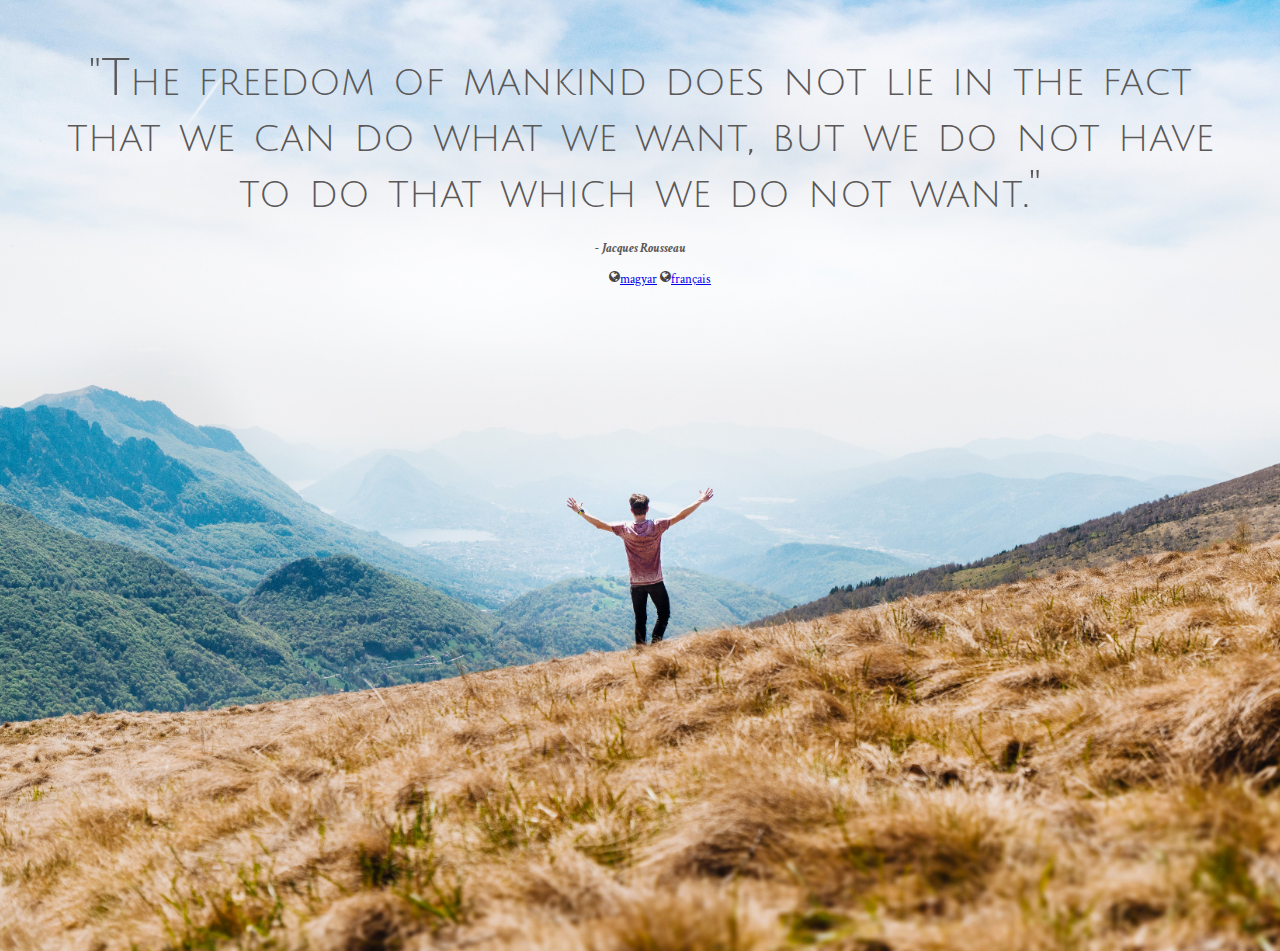
<file: index.html>
<!DOCTYPE html>
<html>
<head>
    <link rel="stylesheet" type="text/css" href="main.css">
    <link href="https://fonts.googleapis.com/css?family=Crimson+Text|Julius+Sans+One" rel="stylesheet">
    <link href="https://maxcdn.bootstrapcdn.com/font-awesome/4.7.0/css/font-awesome.min.css" rel="stylesheet">
  <meta charset="utf-8">
  <title>Freedom</title>
  <meta name="viewport" content="width=device-width, initial-scale=1">
</head>
<body>
  <div class="text">
    <p style="font-size: 4vw" class="quote">"The freedom of mankind does not lie in the fact that we can do what we want, but we do not have to do that which we do not want."</p>
    <p style="font-size: 1vw" class="author">- <strong>Jacques Rousseau</strong> </p>
  </div>
  <section style="font-size: 1vw" class="languages">
      <ul>
        <li><i class="fa fa fa-globe" aria-hidden="true"></i><nav> <a href="index-hu.html">magyar</a></nav></li>
        <li><i class="fa fa fa-globe" aria-hidden="true"></i><nav> <a href="index-fr.html">français</a></nav></li>
      </ul>
  </section>
  
</body>
</html>
</file>
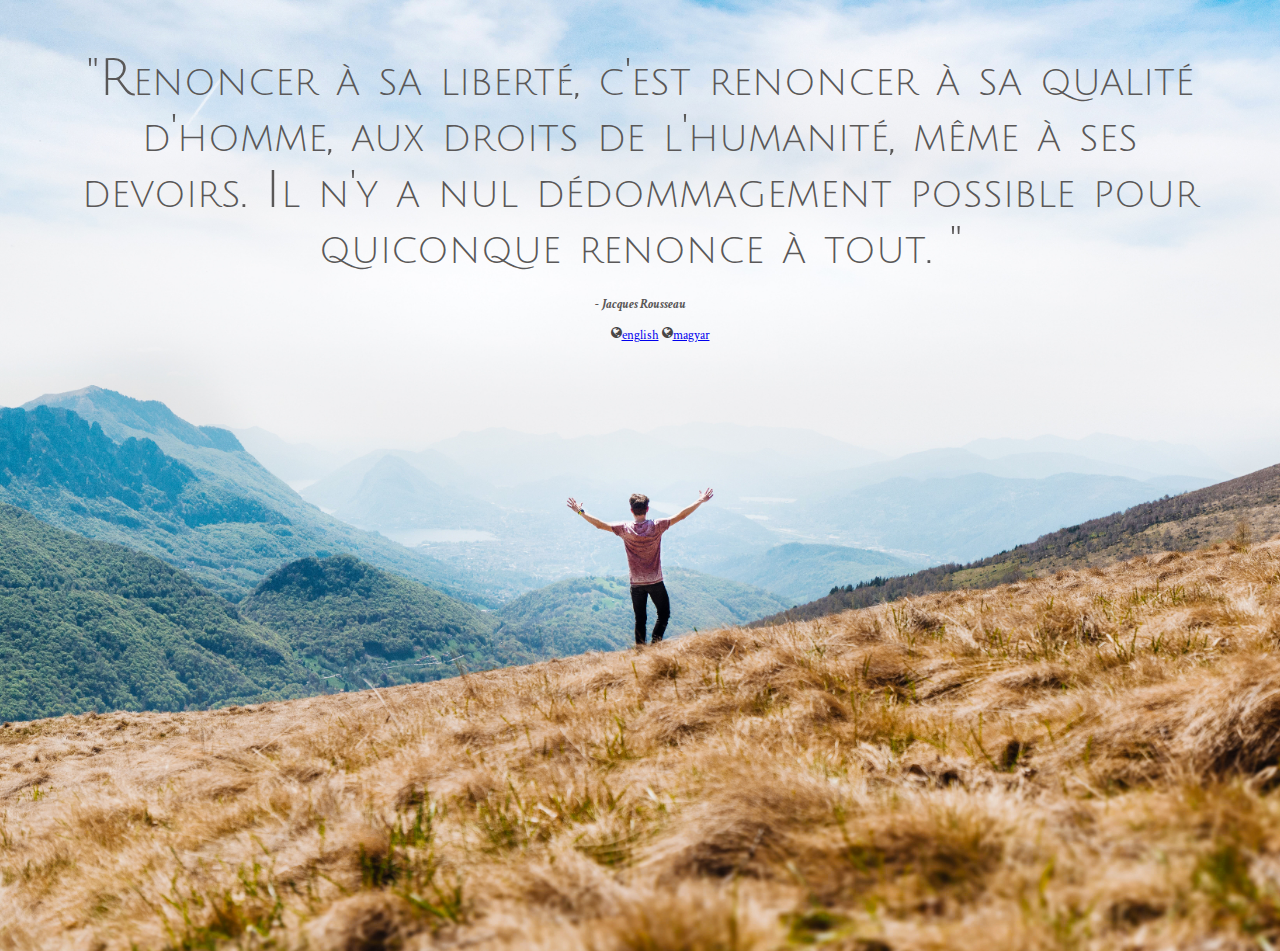
<file: index-fr.html>
<!DOCTYPE html>
<html>
<head>
    <link rel="stylesheet" type="text/css" href="main.css">
    <link href="https://fonts.googleapis.com/css?family=Crimson+Text|Julius+Sans+One" rel="stylesheet">
    <link href="https://maxcdn.bootstrapcdn.com/font-awesome/4.7.0/css/font-awesome.min.css" rel="stylesheet">
  <meta charset="utf-8">
  <title>Liberté</title>
  <meta name="viewport" content="width=device-width, initial-scale=1">
</head>
<body>
  <div class="text">
    <p style="font-size: 4vw" class="quote">"Renoncer à sa liberté, c'est renoncer à sa qualité d'homme, aux droits de l'humanité, même à ses devoirs. Il n'y a nul dédommagement possible pour quiconque renonce à tout.
        "</p>
    <p style="font-size: 1vw" class="author">- <strong>Jacques Rousseau</strong> </p>
  </div>
  <section style="font-size: 1vw" class="languages">
    <ul>
      <li><i class="fa fa fa-globe" aria-hidden="true"></i><nav> <a href="index.html">english</a></nav></li>
      <li><i class="fa fa fa-globe" aria-hidden="true"></i><nav> <a href="index-hu.html">magyar</a></nav></li>
    </ul>
  </section>
</body>   
</html>
</file>
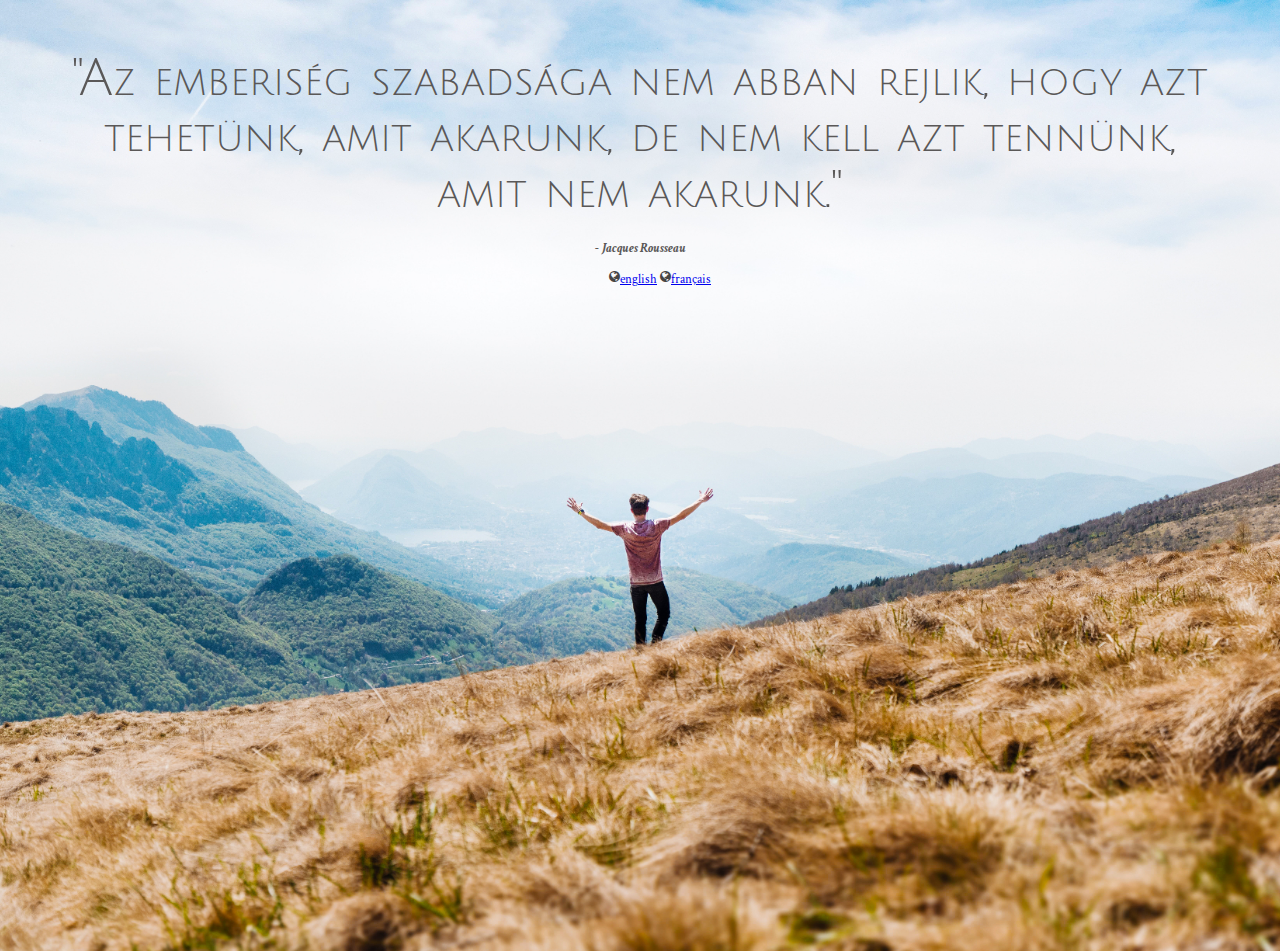
<file: index-hu.html>
<!DOCTYPE html>
<html>
<head>
    <link rel="stylesheet" type="text/css" href="main.css">
    <link href="https://fonts.googleapis.com/css?family=Crimson+Text|Julius+Sans+One" rel="stylesheet">
    <link href="https://maxcdn.bootstrapcdn.com/font-awesome/4.7.0/css/font-awesome.min.css" rel="stylesheet">
  <meta charset="utf-8">
  <title>Szabadsag</title>
  <meta name="viewport" content="width=device-width, initial-scale=1">
</head>
<body>
    <div class="text">
        <p style="font-size: 4vw" style="font-size: 4vw" class="quote">"Az emberiség szabadsága nem abban rejlik, hogy azt tehetünk, amit akarunk, de nem kell azt tennünk, amit nem akarunk."</p>
        <p style="font-size: 1vw" class="author">- <strong>Jacques Rousseau</strong> </p>
      </div>
    <section style="font-size: 1vw" class="languages">
      <ul>
        <li><i class="fa fa fa-globe" aria-hidden="true"></i><nav> <a href="index.html">english</a></nav></li>
        <li><i class="fa fa fa-globe" aria-hidden="true"></i><nav> <a href="index-fr.html">français</a></nav></li>
      </ul>
    </section>
</body>
</html>
</file>
<file: main.css>
/* CSS reset */
html, body {
	margin: 0;
	padding: 0;
	font-size: 100%;
	box-sizing:border-box;
}
/* Background */
body {
	background: url('assets/freedom.jpg') no-repeat center;
	background-size: cover;
	height: 100vh;
	width:100%;
}
/* Text*/
.text {
	color: rgb(90, 88, 88);
	width: 90%;
	margin-top: calc(100vw-20px);
	text-align: center;
	margin: 0 auto;
}
.quote {
	font-family:"Julius Sans One";
	font-variant: small-caps;
}
.author {
	font-family:"Crimson Text";
	font-style: italic;
	margin-top:-30px;
}
ul {
list-style-type: none
}
li {
display: inline-flex;
}
.languages {
font-family:"Crimson Text";
text-align: center;
color: rgb(71, 69, 69);
width: 90%;
margin:0 auto;
}
</file>
